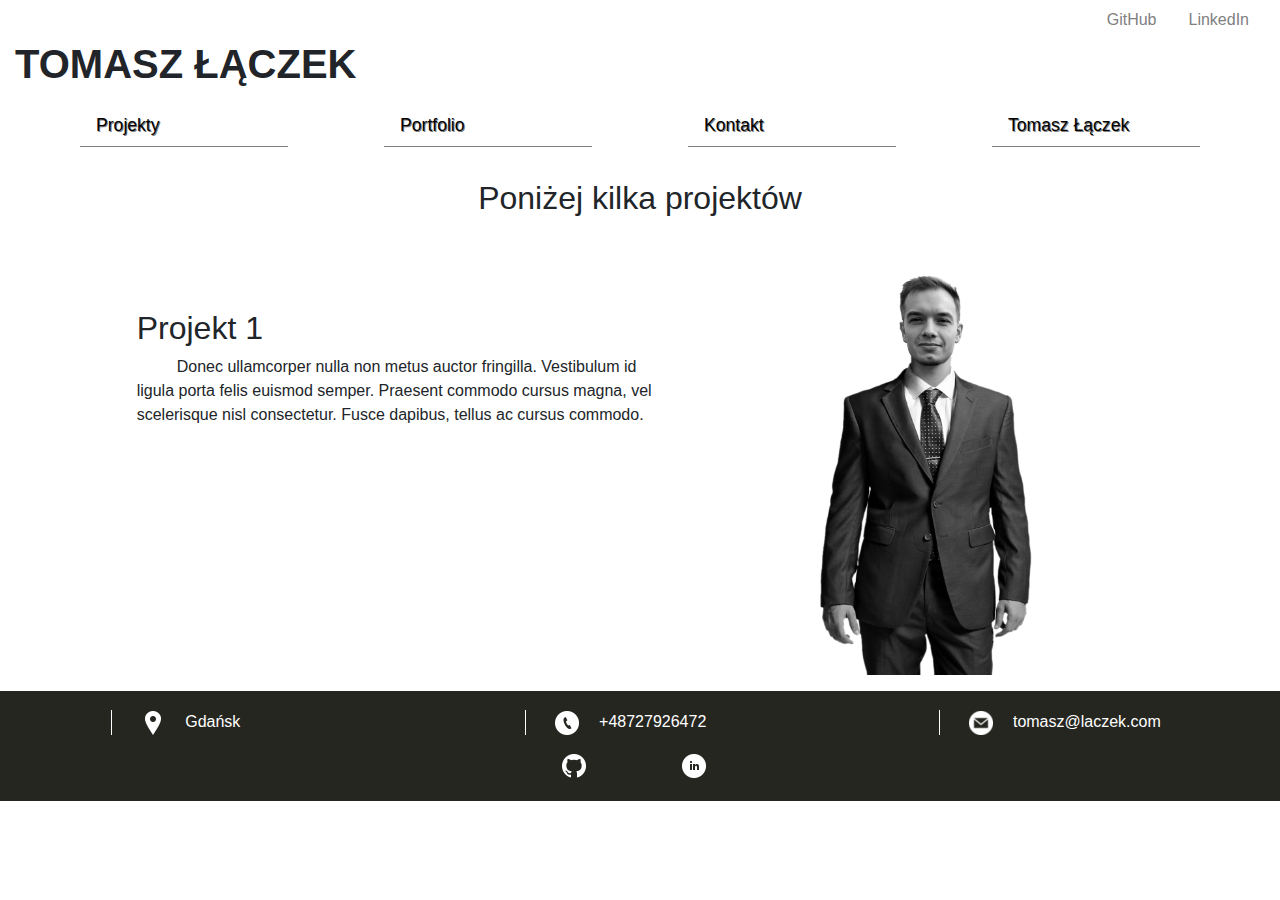
<file: index.html>
<!doctype html>
<html>
<head>
    <meta charset="utf-8">
    <meta name="description" content="Portfolio Tomasz Łączek">
    <meta name="viewport" content="width=device-width, initial-scale=1, shrink-to-fit=no">
    <link rel="stylesheet" href="./css/bootstrap.min.css" integrity="sha384-ggOyR0iXCbMQv3Xipma34MD+dH/1fQ784/j6cY/iJTQUOhcWr7x9JvoRxT2MZw1T" crossorigin="anonymous">
    <link rel="stylesheet" href="./css/font-awesome.min.css">
    <link rel="stylesheet" type="text/css" href="./css/style.css">

    <title>Portfolio Tomasz Łączek</title>
</head>
<body>
<header>
        <div class="container-fluid">
            <div class="row">
                <div class="col-sm rs">
                    <ul class="nav justify-content-end">
                        <li class="nav-item">
                            <a class="nav-link cb" target="_blank" href="https://github.com/TomLaczek">GitHub</a>
                        </li>
                        <li class="nav-item">
                            <a class="nav-link cb" target="_blank" href="https://www.linkedin.com/in/tomaszlaczek/">LinkedIn</a>
                        </li>
                    </ul>
                </div>
            </div>
            <div class="row">
                <div class="col-sm ls">
                    <h1>TOMASZ ŁĄCZEK</h1>
                </div>
            </div>
            <div class="row">
                <div class="col-sm rs">
                    <ul class="nav justify-content-center menu">
                        <li class="nav-item menu">
                            <a class="nav-link active" href="./projekty.html">Projekty</a>
                        </li>
                        <li class="nav-item menu">
                            <a class="nav-link active" href="#">Portfolio</a>
                        </li>
                        <li class="nav-item menu">
                            <a class="nav-link active" href="./contact.html">Kontakt</a>
                        </li>
                        <li class="nav-item menu">
                            <a class="nav-link active" href="./aboutme.html">Tomasz Łączek</a>
                        </li>
                    </ul>
                </div>
            </div>
        </div>
    </header>
   <div class="container">
        <div class="row justify-content-center margin-row">
        <h2>Poniżej kilka projektów</h2>
        </div>
        <div class="row justify-content-center margin-row">
            <div class="col-sm-6 margin-row ptop">
                <h2>Projekt 1</h2>
                <p class="lean">Donec ullamcorper nulla non metus auctor fringilla. Vestibulum id ligula porta felis euismod semper. Praesent commodo cursus magna, vel scelerisque nisl consectetur. Fusce dapibus, tellus ac cursus commodo.</p>
            </div>
            <div class="col-sm-5">
                <a href="#"><img class="center" src="assets/images/tom.png"></a>
            </div>
        </div>
    </div>
<footer class="foot">
        <div class="container-fluid">
            <div class="row justify-content-center ptop">
                <div class="col-sm-4">
                    <ul class="footer">
                        <li class="txtfooter">
                            <p><span><img src="assets/logos/location.png"></span>  Gdańsk</p>
                        </li>
                        <li class="txtfooter">
                            <p></p>
                        </li>
                    </ul>
                </div>
                <div class="col-sm-4">
                    <ul class="footer">
                        <li class="txtfooter">
                            <p><span><img src="assets/logos/phone.png"></span>     +48727926472</p>
                        </li>
                        <li class="txtfooter">
                            <p></p>
                        </li>
                    </ul>
                </div>
                <div class="col-sm-4">
                    <ul class="footer">
                        <li class="txtfooter">
                            <p><span><img src="assets/logos/email.png"></span>  tomasz@laczek.com</p>
                        </li>
                        <li class="txtfooter">
                            <p></p>
                        </li>
                    </ul>
                </div>
                <div class="row no-gutter"> 
                  <div class="col-sm-3 spaces">
                       <a href="https://github.com/TomLaczek" target="_blank"><img class=img-c src="assets/logos/github.png"></a>
                    </div>
                    <div class="col-sm-3 spaces">
                        <a href="https://www.linkedin.com/in/tomaszlaczek/" target="_blank"><img class=img-c src="assets/logos/linkedin.png"></a>
                    </div>
                </div>
            </div>
        </div>
    </footer>
<script src="https://code.jquery.com/jquery-3.3.1.slim.min.js" integrity="sha384-q8i/X+965DzO0rT7abK41JStQIAqVgRVzpbzo5smXKp4YfRvH+8abtTE1Pi6jizo" crossorigin="anonymous"></script>
<script src="https://cdnjs.cloudflare.com/ajax/libs/popper.js/1.14.7/umd/popper.min.js" integrity="sha384-UO2eT0CpHqdSJQ6hJty5KVphtPhzWj9WO1clHTMGa3JDZwrnQq4sF86dIHNDz0W1" crossorigin="anonymous"></script>
<script src="https://stackpath.bootstrapcdn.com/bootstrap/4.3.1/js/bootstrap.min.js" integrity="sha384-JjSmVgyd0p3pXB1rRibZUAYoIIy6OrQ6VrjIEaFf/nJGzIxFDsf4x0xIM+B07jRM" crossorigin="anonymous"></script> 
</body>
</html>
</file>
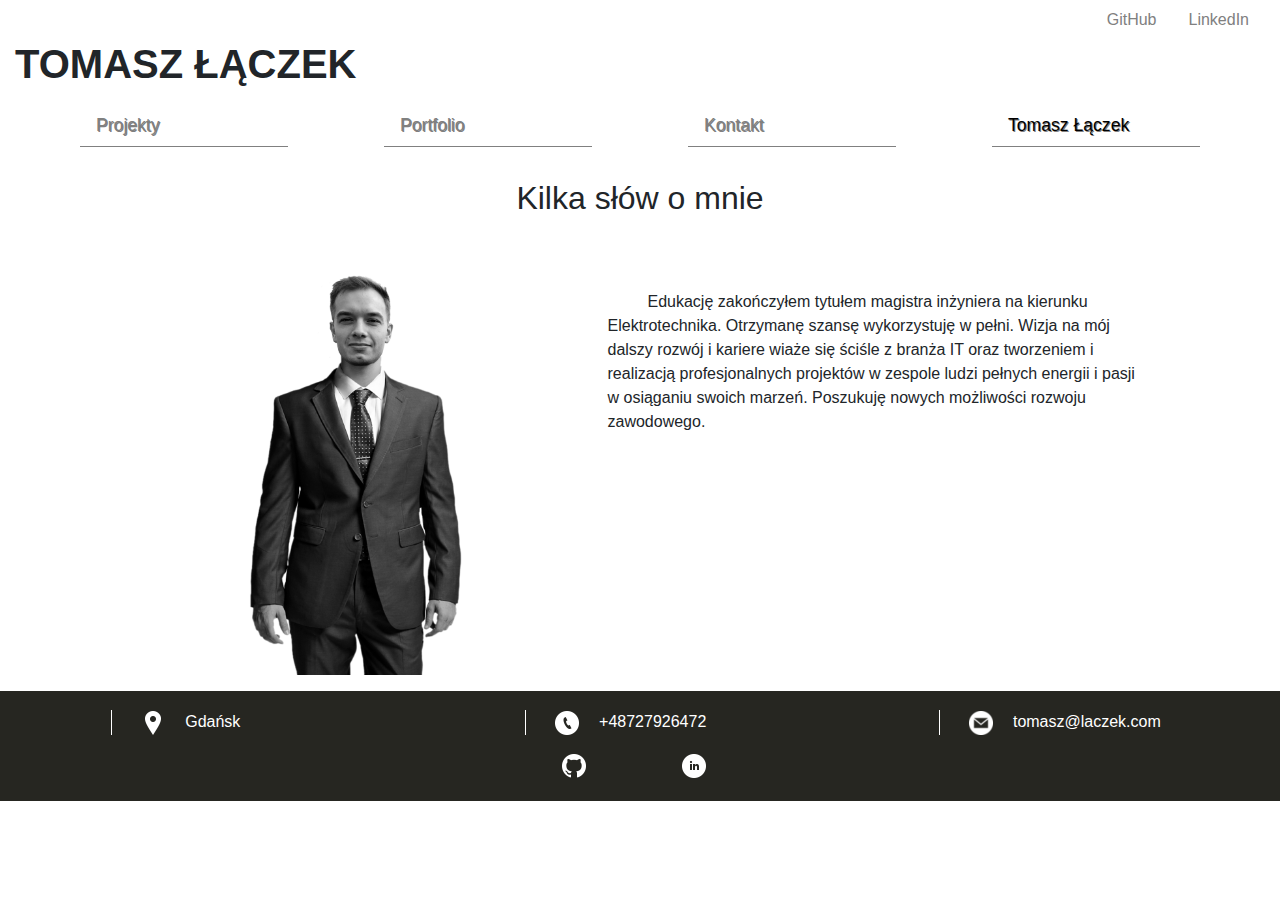
<file: aboutme.html>
<!doctype html>
<html>
<head>
    <meta charset="utf-8">
    <meta name="description" content="Portfolio Tomasz Łączek">
    <meta name="viewport" content="width=device-width, initial-scale=1, shrink-to-fit=no">
    <link rel="stylesheet" href="./css/bootstrap.min.css" integrity="sha384-ggOyR0iXCbMQv3Xipma34MD+dH/1fQ784/j6cY/iJTQUOhcWr7x9JvoRxT2MZw1T" crossorigin="anonymous">
    <link rel="stylesheet" href="./css/font-awesome.min.css">
    <link rel="stylesheet" type="text/css" href="./css/style.css">

    <title>Portfolio Tomasz Łączek</title>
</head>
<body>
    <header>
        <div class="container-fluid">
            <div class="row">
                <div class="col-sm rs">
                    <ul class="nav justify-content-end">
                        <li class="nav-item">
                            <a class="nav-link cb" target="_blank" href="https://github.com/TomLaczek">GitHub</a>
                        </li>
                        <li class="nav-item">
                            <a class="nav-link cb" target="_blank" href="https://www.linkedin.com/in/tomaszlaczek/">LinkedIn</a>
                        </li>
                    </ul>
                </div>
            </div>
            <div class="row">
                <div class="col-sm ls">
                    <h1>TOMASZ ŁĄCZEK</h1>
                </div>
            </div>
            <div class="row">
                <div class="col-sm rs">
                    <ul class="nav justify-content-center menu">
                        <li class="nav-item menu">
                            <a class="nav-link" href="./projekty.html">Projekty</a>
                        </li>
                        <li class="nav-item menu">
                            <a class="nav-link" href="#">Portfolio</a>
                        </li>
                        <li class="nav-item menu">
                            <a class="nav-link" href="./contact.html">Kontakt</a>
                        </li>
                        <li class="nav-item menu">
                            <a class="nav-link active" href="./aboutme.html">Tomasz Łączek</a>
                        </li>
                    </ul>
                </div>
            </div>
        </div>
    </header>
    <div class="container">
        <div class="row justify-content-center margin-row">
        <h2>Kilka słów o mnie</h2>
        </div>
        <div class="row justify-content-center margin-row">
            <div class="col-sm-5">
                <a href="#"><img class="center" src="assets/images/tom.png"></a>
            </div>
            <div class="col-sm-6 margin-row">
                <p class="lean">Edukację zakończyłem tytułem magistra inżyniera na kierunku Elektrotechnika.
Otrzymanę szansę wykorzystuję w pełni. Wizja na mój dalszy rozwój i kariere wiaże się ściśle
z branża IT oraz tworzeniem i realizacją profesjonalnych projektów w zespole ludzi pełnych
energii i pasji w osiąganiu swoich marzeń. Poszukuję nowych możliwości rozwoju
zawodowego.</p>
            </div>
        </div>
    </div>
    <footer class="foot">
        <div class="container-fluid">
            <div class="row justify-content-center ptop">
                <div class="col-sm-4">
                    <ul class="footer">
                        <li class="txtfooter">
                            <p><span><img src="assets/logos/location.png"></span>  Gdańsk</p>
                        </li>
                        <li class="txtfooter">
                            <p></p>
                        </li>
                    </ul>
                </div>
                <div class="col-sm-4">
                    <ul class="footer">
                        <li class="txtfooter">
                            <p><span><img src="assets/logos/phone.png"></span>     +48727926472</p>
                        </li>
                        <li class="txtfooter">
                            <p></p>
                        </li>
                    </ul>
                </div>
                <div class="col-sm-4">
                    <ul class="footer">
                        <li class="txtfooter">
                            <p><span><img src="assets/logos/email.png"></span>  tomasz@laczek.com</p>
                        </li>
                        <li class="txtfooter">
                            <p></p>
                        </li>
                    </ul>
                </div>
                <div class="row no-gutter"> 
                  <div class="col-sm-3 spaces">
                       <a href="https://github.com/TomLaczek" target="_blank"><img class=img-c src="assets/logos/github.png"></a>
                    </div>
                    <div class="col-sm-3 spaces">
                        <a href="https://www.linkedin.com/in/tomaszlaczek/" target="_blank"><img class=img-c src="assets/logos/linkedin.png"></a>
                    </div>
                </div>
            </div>
        </div>
    </footer>
<script src="https://code.jquery.com/jquery-3.3.1.slim.min.js" integrity="sha384-q8i/X+965DzO0rT7abK41JStQIAqVgRVzpbzo5smXKp4YfRvH+8abtTE1Pi6jizo" crossorigin="anonymous"></script>
<script src="https://cdnjs.cloudflare.com/ajax/libs/popper.js/1.14.7/umd/popper.min.js" integrity="sha384-UO2eT0CpHqdSJQ6hJty5KVphtPhzWj9WO1clHTMGa3JDZwrnQq4sF86dIHNDz0W1" crossorigin="anonymous"></script>
<script src="https://stackpath.bootstrapcdn.com/bootstrap/4.3.1/js/bootstrap.min.js" integrity="sha384-JjSmVgyd0p3pXB1rRibZUAYoIIy6OrQ6VrjIEaFf/nJGzIxFDsf4x0xIM+B07jRM" crossorigin="anonymous"></script>    
</body>
</html>
</file>
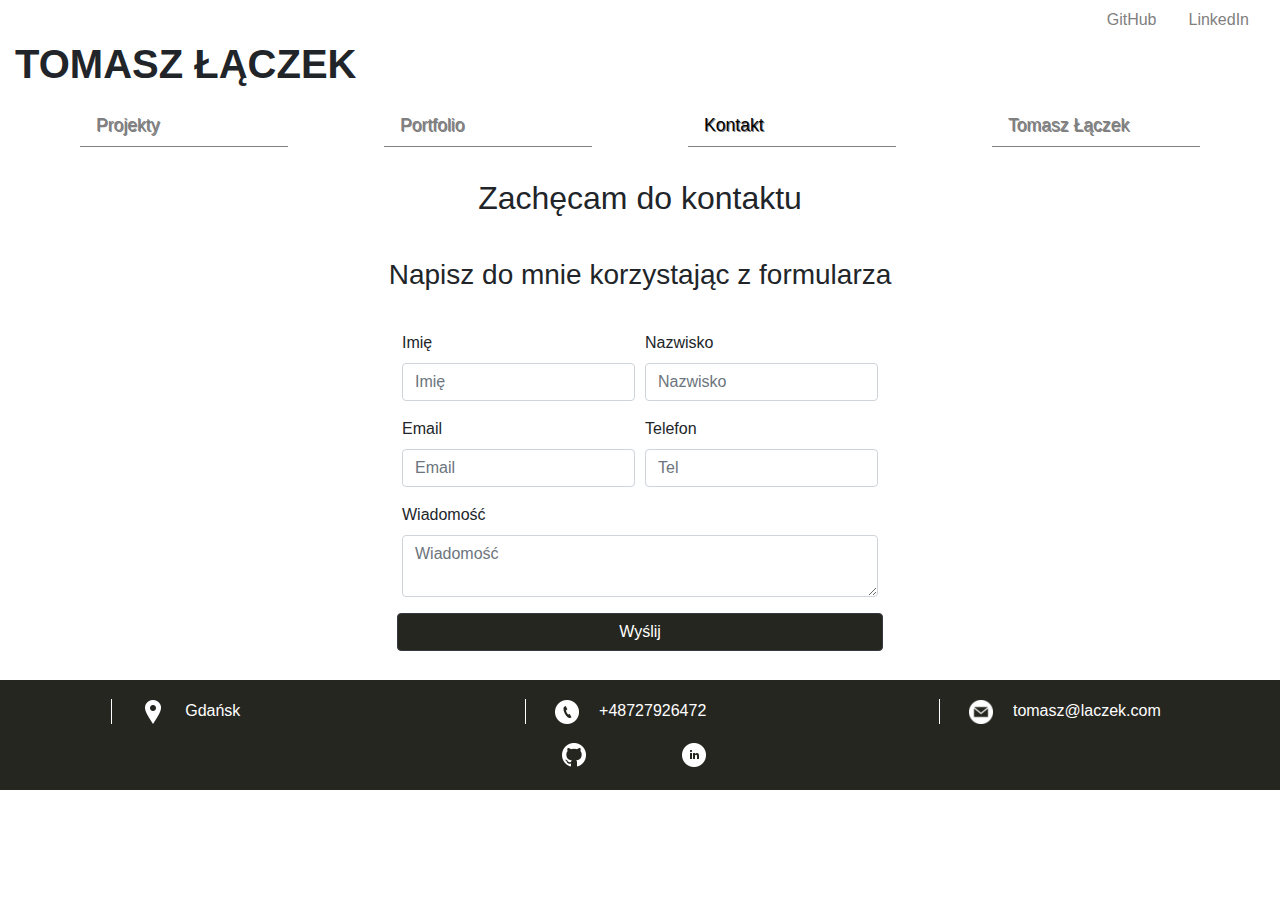
<file: contact.html>
<!doctype html>
<html>
<head>
    <meta charset="utf-8">
    <meta name="description" content="Portfolio Tomasz Łączek">
    <meta name="viewport" content="width=device-width, initial-scale=1, shrink-to-fit=no">
    <link rel="stylesheet" href="./css/bootstrap.min.css" integrity="sha384-ggOyR0iXCbMQv3Xipma34MD+dH/1fQ784/j6cY/iJTQUOhcWr7x9JvoRxT2MZw1T" crossorigin="anonymous">
    <link rel="stylesheet" href="./css/font-awesome.min.css">
    <link rel="stylesheet" type="text/css" href="./css/style.css">
    <title>Portfolio Tomasz Łączek</title>
</head>
<body>
    <header>
        <div class="container-fluid">
            <div class="row">
                <div class="col-sm rs">
                    <ul class="nav justify-content-end">
                        <li class="nav-item">
                            <a class="nav-link cb" target="_blank" href="https://github.com/TomLaczek">GitHub</a>
                        </li>
                        <li class="nav-item">
                            <a class="nav-link cb" target="_blank" href="https://www.linkedin.com/in/tomaszlaczek/">LinkedIn</a>
                        </li>
                    </ul>
                </div>
            </div>
            <div class="row">
                <div class="col-sm ls">
                    <h1>TOMASZ ŁĄCZEK</h1>
                </div>
            </div>
            <div class="row">
                <div class="col-sm rs">
                    <ul class="nav justify-content-center menu">
                        <li class="nav-item menu">
                            <a class="nav-link" href="./projekty.html">Projekty</a>
                        </li>
                        <li class="nav-item menu">
                            <a class="nav-link" href="#">Portfolio</a>
                        </li>
                        <li class="nav-item menu">
                            <a class="nav-link active" href="./contact.html">Kontakt</a>
                        </li>
                        <li class="nav-item menu">
                            <a class="nav-link" href="./aboutme.html">Tomasz Łączek</a>
                        </li>
                    </ul>
                </div>
            </div>
        </div>
    </header>
<div class="container pbot">
    <div class="row justify-content-center margin-row">
        <h2>Zachęcam do kontaktu</h2>
    </div>
    <div class="row justify-content-center margin-row">
        <h3>Napisz do mnie korzystając z formularza</h3>
    </div>
    <div id="contact-form" class="row justify-content-center margin-row">
        <form>
            <div class="form-row">
                <div class="form-group col-sm-6">
                    <label for="inputFirstName1">Imię</label>
                    <input type="text" class="form-control" id="inputFirstName1" placeholder="Imię">
                </div>
                <div class="form-group col-sm-6">
                    <label for="inputLastName1">Nazwisko</label>
                    <input type="text" class="form-control" id="inputLastName1" placeholder="Nazwisko">
                </div>
            </div>
            <div class="form-row">
                <div class="form-group col-md-6">
                    <label for="inputEmail1">Email</label>
                    <input type="email" class="form-control" id="inputEmail1" placeholder="Email">
                </div>
                <div class="form-group col-md-6">
                    <label for="inputTel1">Telefon</label>
                    <input type="tel" class="form-control" id="inputTel1" placeholder="Tel">
                </div>
            </div>
            <div class="form-row">
                <div class="form-group col-md-12">
                    <label for="inputText1">Wiadomość</label>
                    <textarea class="form-control" id="inputText1" aria-label="With textarea" placeholder="Wiadomość"></textarea>
                </div>
            </div>
                <div class="form-row">
                    <button type="submit" onclick="questionSent()" class="btn btn-dark w-100">Wyślij</button>
                </div>
        </form>
    </div>
    
</div>
     <footer class="foot">
        <div class="container-fluid">
            <div class="row justify-content-center ptop">
                <div class="col-sm-4">
                    <ul class="footer">
                        <li class="txtfooter">
                            <p><span><img src="assets/logos/location.png"></span>  Gdańsk</p>
                        </li>
                        <li class="txtfooter">
                            <p></p>
                        </li>
                    </ul>
                </div>
                <div class="col-sm-4">
                    <ul class="footer">
                        <li class="txtfooter">
                            <p><span><img src="assets/logos/phone.png"></span>     +48727926472</p>
                        </li>
                        <li class="txtfooter">
                            <p></p>
                        </li>
                    </ul>
                </div>
                <div class="col-sm-4">
                    <ul class="footer">
                        <li class="txtfooter">
                            <p><span><img src="assets/logos/email.png"></span>  tomasz@laczek.com</p>
                        </li>
                        <li class="txtfooter">
                            <p></p>
                        </li>
                    </ul>
                </div>
                <div class="row no-gutter"> 
                  <div class="col-sm-3 spaces">
                       <a href="https://github.com/TomLaczek" target="_blank"><img class=img-c src="assets/logos/github.png"></a>
                    </div>
                    <div class="col-sm-3 spaces">
                        <a href="https://www.linkedin.com/in/tomaszlaczek/" target="_blank"><img class=img-c src="assets/logos/linkedin.png"></a>
                    </div>
                </div>
            </div>
        </div>
    </footer>
<script id="submit" src="./js/contact.js"></script>
<script src="https://code.jquery.com/jquery-3.3.1.slim.min.js" integrity="sha384-q8i/X+965DzO0rT7abK41JStQIAqVgRVzpbzo5smXKp4YfRvH+8abtTE1Pi6jizo" crossorigin="anonymous"></script>
<script src="https://cdnjs.cloudflare.com/ajax/libs/popper.js/1.14.7/umd/popper.min.js" integrity="sha384-UO2eT0CpHqdSJQ6hJty5KVphtPhzWj9WO1clHTMGa3JDZwrnQq4sF86dIHNDz0W1" crossorigin="anonymous"></script>
<script src="https://stackpath.bootstrapcdn.com/bootstrap/4.3.1/js/bootstrap.min.js" integrity="sha384-JjSmVgyd0p3pXB1rRibZUAYoIIy6OrQ6VrjIEaFf/nJGzIxFDsf4x0xIM+B07jRM" crossorigin="anonymous"></script>    
</body>
</html>
</file>
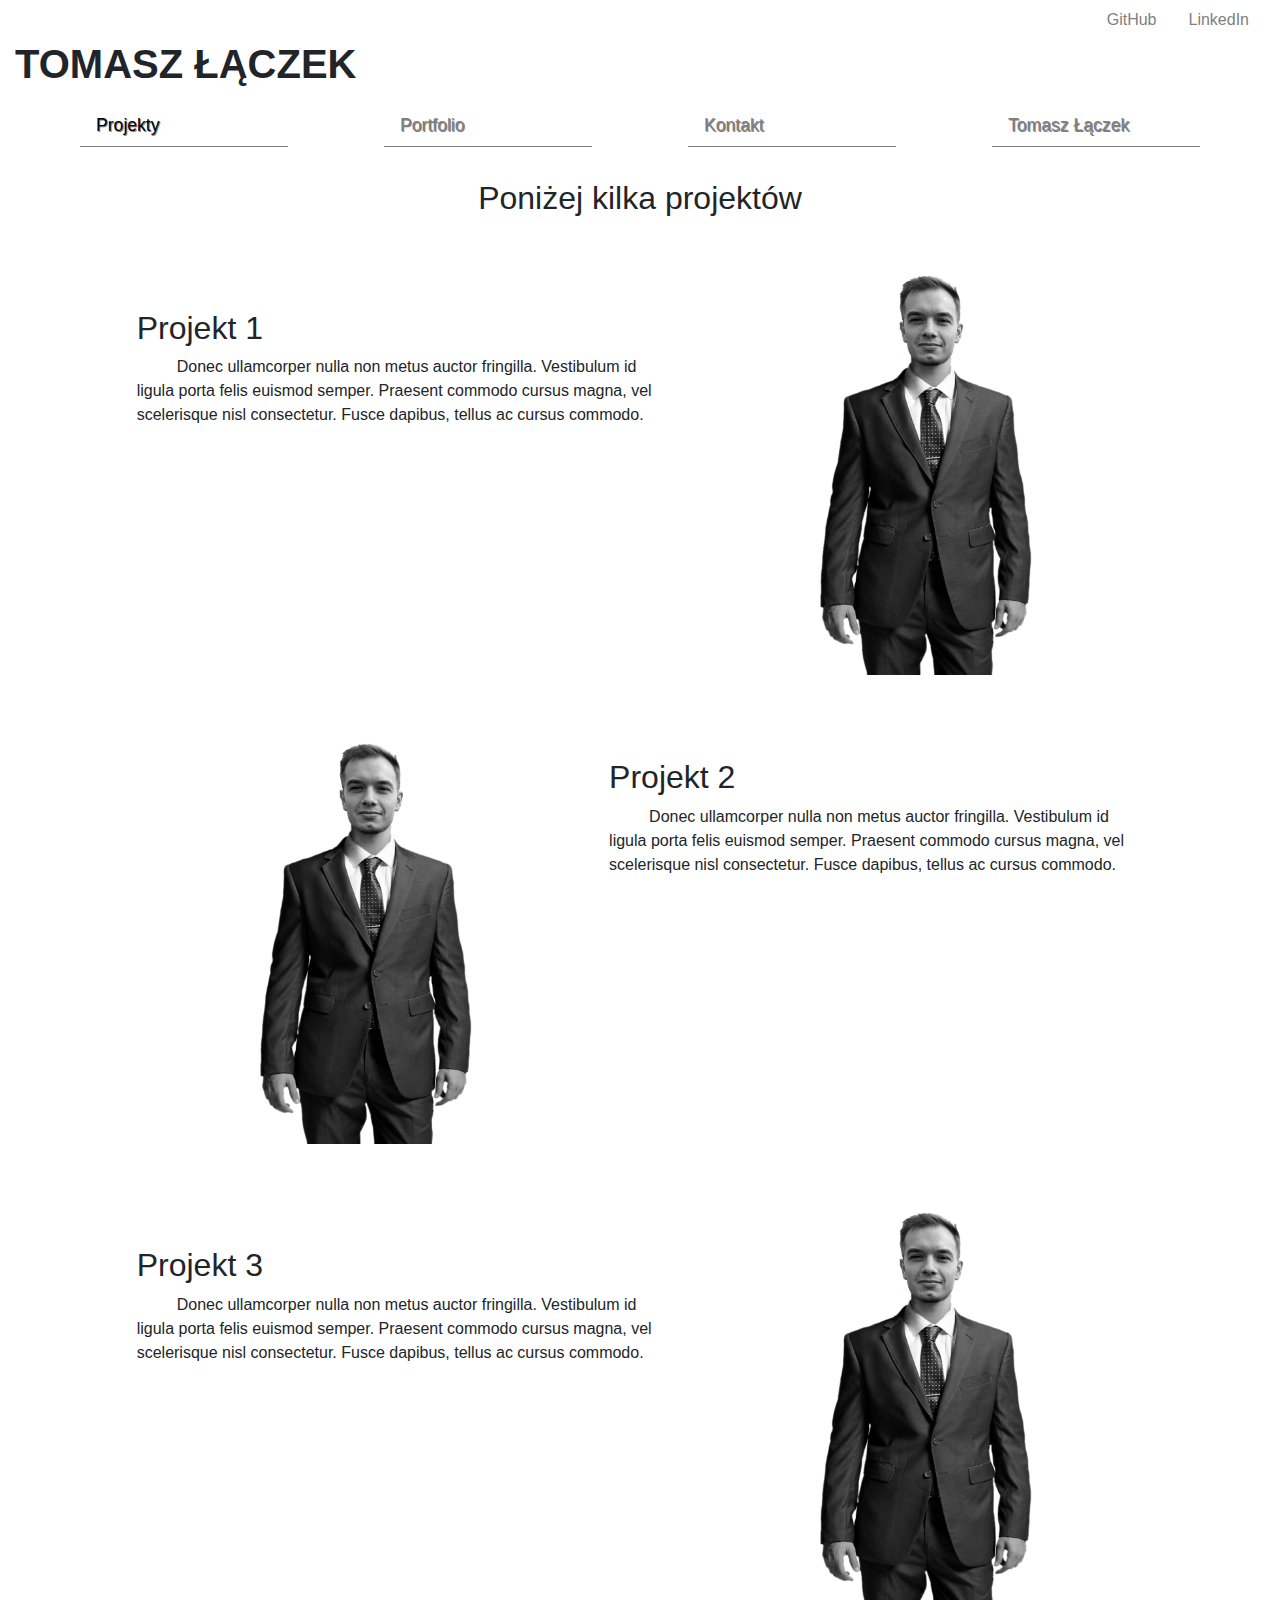
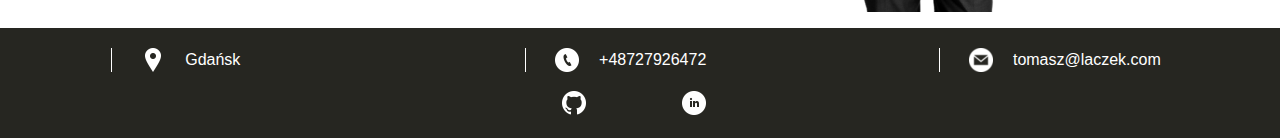
<file: projekty.html>
<!doctype html>
<html>
<head>
    <meta charset="utf-8">
    <meta name="description" content="Portfolio Tomasz Łączek">
    <meta name="viewport" content="width=device-width, initial-scale=1, shrink-to-fit=no">
    <link rel="stylesheet" href="./css/bootstrap.min.css" integrity="sha384-ggOyR0iXCbMQv3Xipma34MD+dH/1fQ784/j6cY/iJTQUOhcWr7x9JvoRxT2MZw1T" crossorigin="anonymous">
    <link rel="stylesheet" href="./css/font-awesome.min.css">
    <link rel="stylesheet" type="text/css" href="./css/style.css">

    <title>Portfolio Tomasz Łączek</title>
</head>
<body>
    <header>
        <div class="container-fluid">
            <div class="row">
                <div class="col-sm rs">
                    <ul class="nav justify-content-end">
                        <li class="nav-item">
                            <a class="nav-link cb" target="_blank" href="https://github.com/TomLaczek">GitHub</a>
                        </li>
                        <li class="nav-item">
                            <a class="nav-link cb" target="_blank" href="https://www.linkedin.com/in/tomaszlaczek/">LinkedIn</a>
                        </li>
                    </ul>
                </div>
            </div>
            <div class="row">
                <div class="col-sm ls">
                    <h1>TOMASZ ŁĄCZEK</h1>
                </div>
            </div>
            <div class="row">
                <div class="col-sm rs">
                    <ul class="nav justify-content-center menu">
                        <li class="nav-item menu">
                            <a class="nav-link active" href="./projekty.html">Projekty</a>
                        </li>
                        <li class="nav-item menu">
                            <a class="nav-link" href="#">Portfolio</a>
                        </li>
                        <li class="nav-item menu">
                            <a class="nav-link" href="./contact.html">Kontakt</a>
                        </li>
                        <li class="nav-item menu">
                            <a class="nav-link" href="./aboutme.html">Tomasz Łączek</a>
                        </li>
                    </ul>
                </div>
            </div>
        </div>
    </header>
    <div class="container">
        <div class="row justify-content-center margin-row">
        <h2>Poniżej kilka projektów</h2>
        </div>
        <div class="row justify-content-center margin-row">
            <div class="col-sm-6 margin-row ptop">
                <h2>Projekt 1</h2>
                <p class="lean">Donec ullamcorper nulla non metus auctor fringilla. Vestibulum id ligula porta felis euismod semper. Praesent commodo cursus magna, vel scelerisque nisl consectetur. Fusce dapibus, tellus ac cursus commodo.</p>
            </div>
            <div class="col-sm-5">
                <a href="#"><img class="center" src="assets/images/tom.png"></a>
            </div>
        </div>
        <div class="row justify-content-center margin-row ptop">
            <div class="col-sm-5">
                <a href="#"><img class="center" src="assets/images/tom.png"></a>
            </div>
            <div class="col-sm-6 margin-row">
                <h2>Projekt 2</h2>
                <p class="lean">Donec ullamcorper nulla non metus auctor fringilla. Vestibulum id ligula porta felis euismod semper. Praesent commodo cursus magna, vel scelerisque nisl consectetur. Fusce dapibus, tellus ac cursus commodo.</p>
            </div>
        </div>
        <div class="row justify-content-center margin-row">
            <div class="col-sm-6 margin-row ptop">
                <h2>Projekt 3</h2>
                <p class="lean">Donec ullamcorper nulla non metus auctor fringilla. Vestibulum id ligula porta felis euismod semper. Praesent commodo cursus magna, vel scelerisque nisl consectetur. Fusce dapibus, tellus ac cursus commodo.</p>
            </div>
            <div class="col-sm-5">
                <a href="#"><img class="center" src="assets/images/tom.png"></a>
            </div>
        </div>
    </div>
 <footer class="foot">
        <div class="container-fluid">
            <div class="row justify-content-center ptop">
                <div class="col-sm-4">
                    <ul class="footer">
                        <li class="txtfooter">
                            <p><span><img src="assets/logos/location.png"></span>  Gdańsk</p>
                        </li>
                        <li class="txtfooter">
                            <p></p>
                        </li>
                    </ul>
                </div>
                <div class="col-sm-4">
                    <ul class="footer">
                        <li class="txtfooter">
                            <p><span><img src="assets/logos/phone.png"></span>     +48727926472</p>
                        </li>
                        <li class="txtfooter">
                            <p></p>
                        </li>
                    </ul>
                </div>
                <div class="col-sm-4">
                    <ul class="footer">
                        <li class="txtfooter">
                            <p><span><img src="assets/logos/email.png"></span>  tomasz@laczek.com</p>
                        </li>
                        <li class="txtfooter">
                            <p></p>
                        </li>
                    </ul>
                </div>
                <div class="row no-gutter"> 
                  <div class="col-sm-3 spaces">
                       <a href="https://github.com/TomLaczek" target="_blank"><img class=img-c src="assets/logos/github.png"></a>
                    </div>
                    <div class="col-sm-3 spaces">
                        <a href="https://www.linkedin.com/in/tomaszlaczek/" target="_blank"><img class=img-c src="assets/logos/linkedin.png"></a>
                    </div>
                </div>
            </div>
        </div>
    </footer>
<script src="https://code.jquery.com/jquery-3.3.1.slim.min.js" integrity="sha384-q8i/X+965DzO0rT7abK41JStQIAqVgRVzpbzo5smXKp4YfRvH+8abtTE1Pi6jizo" crossorigin="anonymous"></script>
<script src="https://cdnjs.cloudflare.com/ajax/libs/popper.js/1.14.7/umd/popper.min.js" integrity="sha384-UO2eT0CpHqdSJQ6hJty5KVphtPhzWj9WO1clHTMGa3JDZwrnQq4sF86dIHNDz0W1" crossorigin="anonymous"></script>
<script src="https://stackpath.bootstrapcdn.com/bootstrap/4.3.1/js/bootstrap.min.js" integrity="sha384-JjSmVgyd0p3pXB1rRibZUAYoIIy6OrQ6VrjIEaFf/nJGzIxFDsf4x0xIM+B07jRM" crossorigin="anonymous"></script>    
</body>
</html>
</file>
<file: css/style.css>
html{
    font-family: "Calibri";
}

li a.cb{
    color:gray;
}
li a.cb:hover{
    color:black;
    text-decoration: underline;
}
li a.nav-link{
    color:gray;
}
li a.nav-link:hover{
    color:black;
}
li a.active{
    color:black;
}
li.menu{
    font-size: 1.1rem;
    text-align: left;
    text-shadow:1px 1px gray;
    border-bottom:1px solid gray;
    padding: 0.5rem 3rem 0 0;
    margin: 0 3rem;
    width:13rem;
}
li.menu:hover{
    border-bottom:1px solid black;
    text-shadow:1px 1px black;
}
ul{
    padding-left: 0;
}
h1{
    font-family: "Fabrikat W00", sans-serif;
    font-weight: bold;
}
img{
    max-width: 300px;
    display: block;
    margin: auto;
}

span img{
    display: inline;
    margin: 0 auto;
}

.c0{
    padding: 20% 20%;
}
.b0{
    margin-bottom: 0;
    padding-bottom: 0;
}
.pfl,.pfr{
    padding-top: 1rem;
    padding-left: 10%;
}
.plr{
    padding-right: 20%;
}
ul{
    margin-top: 0;
    list-style-type: none;
}
li a{
    color:#fff;
}
li a:hover{
    color:#fff;
}
.foot{
    background-color: #262621;
    color:#fff;
}
.txtcenter{
    text-align: center;
    margin-bottom: 0;
}
.spaces{
    padding: 0.1rem 1.7rem;
    margin: .1rem 1.7rem;
}
ul.footer{
    border-left: 1px solid #fff;
    margin-left: 20%;
}
.txtfooter{
    text-align: left;
    margin-left: .8rem;
    margin-bottom: 0;
}
li.txtfooter p{
    margin-bottom: .5rem;
    word-spacing: 1rem;
    padding-left: 1rem;
}
.ptop{
    padding: 1.2rem;
}
.pbot{
    padding-bottom: .8rem;
}
.margin{
    margin: 0 1rem;   
}

.margin-row{
    margin-top: 2rem;
    margin-bottom: 1rem;
}

.btn-dark{
   background-color: #262621; 
}
.btn-dark:hover{
    background-color: #4A4A40; 
}
.form-control:focus{
    border-color:#4A4A40; 
    box-shadow: 0 0 0 0.2rem rgba(74,74,64,.25);
}
.lean{
    text-indent:2.5rem;
}

// Extra small devices (portrait phones, less than 576px)
@media (max-width: 575.98px) { ... }

// Small devices (landscape phones, less than 768px)
@media (max-width: 767.98px) { ... }

// Medium devices (tablets, less than 992px)
@media (max-width: 991.98px) { ... }

// Large devices (desktops, less than 1200px)
@media (max-width: 1199.98px) { ... }

// Extra large devices (large desktops)
// No media query since the extra-large breakpoint has no upper bound on its width
</file>
